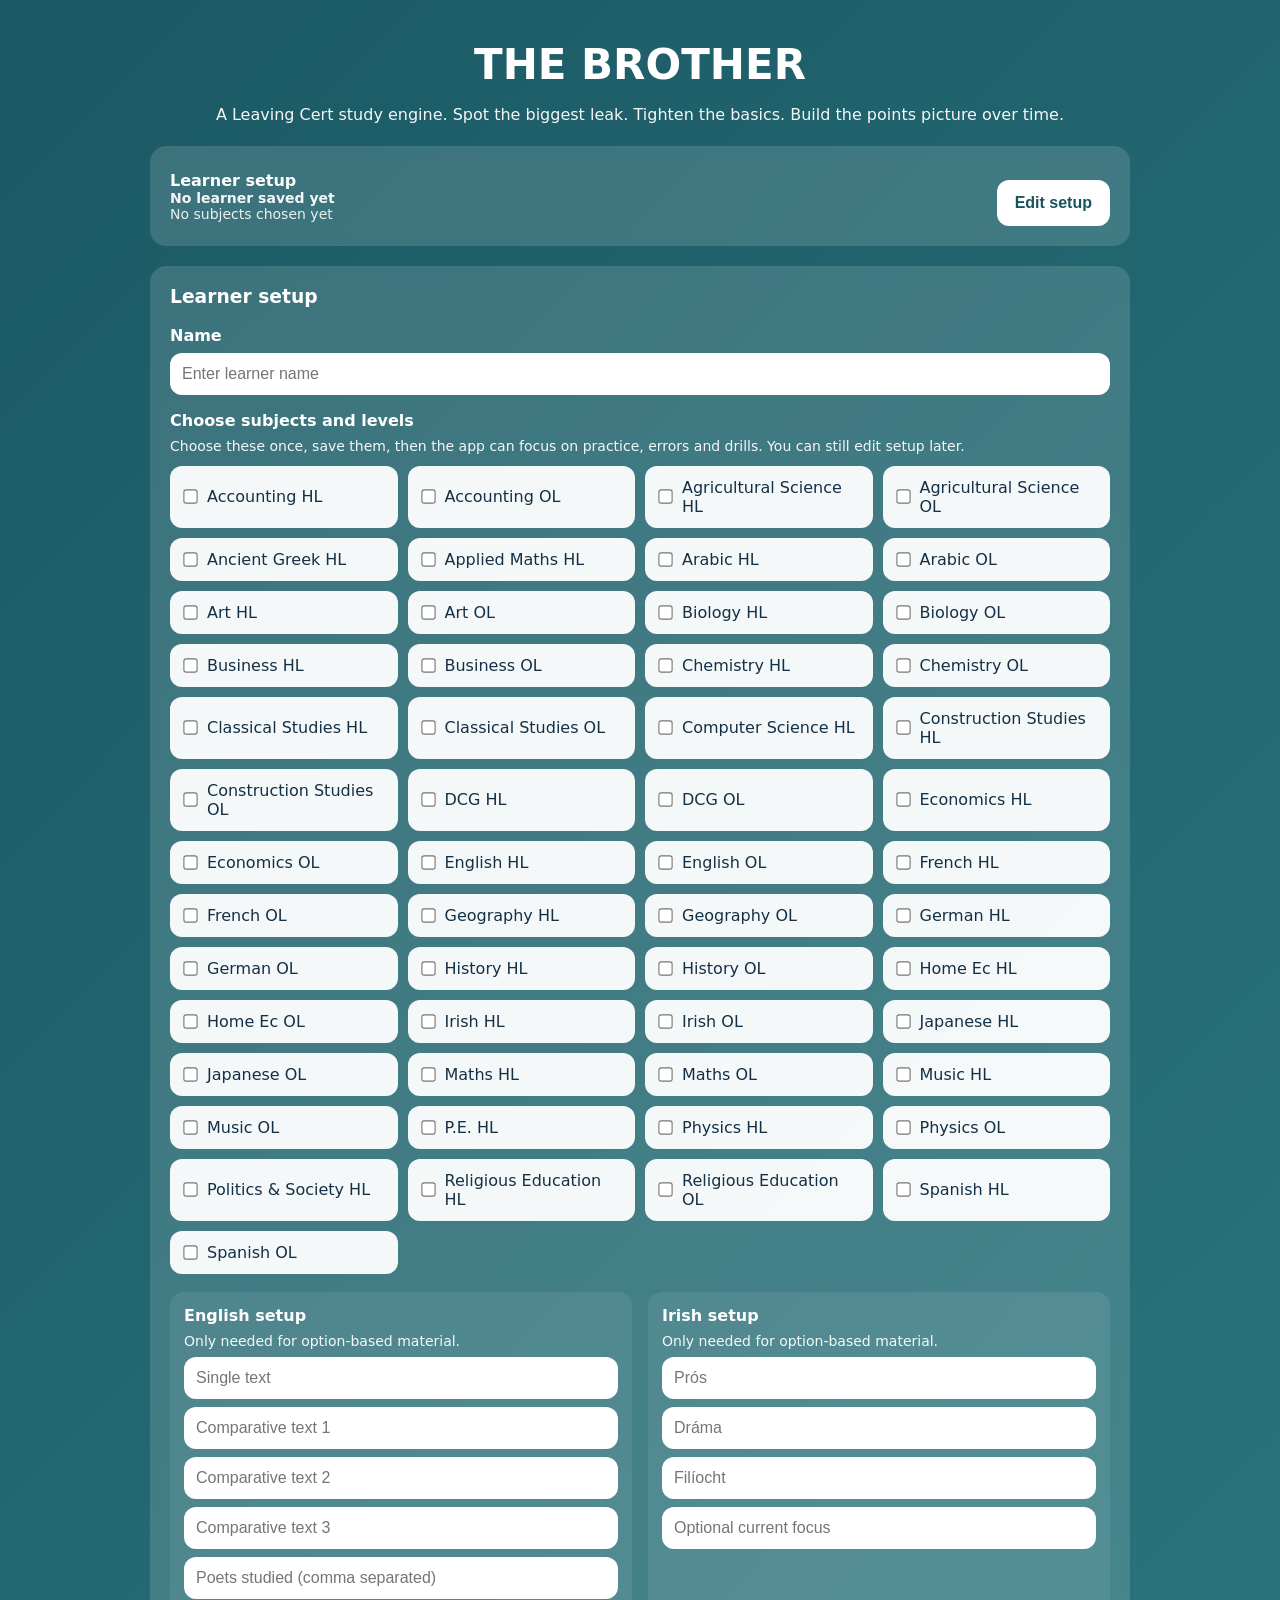
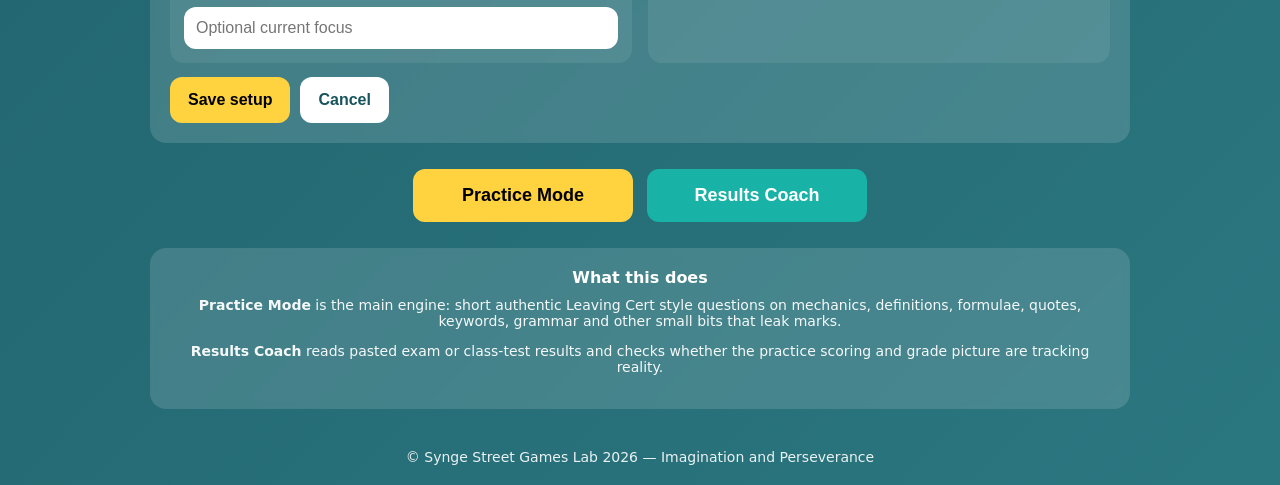
<file: index.html>
<!doctype html>
<html lang="en">
<head>
  <meta charset="utf-8" />
  <title>THE BROTHER — Leaving Cert Points Maximiser</title>
  <meta name="viewport" content="width=device-width, initial-scale=1" />
  <link rel="stylesheet" href="style.css" />
</head>
<body>
<main class="wrap">
  <h1>THE BROTHER</h1>
  <p class="sub">A Leaving Cert study engine. Spot the biggest leak. Tighten the basics. Build the points picture over time.</p>

  <section class="card" id="profileCard">
    <div class="rowSplit profileTop">
      <div>
        <strong>Learner setup</strong>
        <div class="tiny" id="profileSummary">First visit: enter a name, choose subjects and levels, then save.</div>
      </div>
      <div class="controls profileActions">
        <button id="editSetupBtn" class="ghost" type="button">Edit setup</button>
        
      </div>
    </div>
  </section>

  <section class="card hidden" id="setupCard">
    <h3 style="margin-top:0;">Learner setup</h3>
    <div class="fieldBlock">
      <label for="learnerNameInput"><strong>Name</strong></label>
      <input id="learnerNameInput" type="text" placeholder="Enter learner name" />
    </div>

    <div class="fieldBlock" style="margin-top:16px;">
      <strong>Choose subjects and levels</strong>
      <div class="tiny" style="margin-top:8px;">Choose these once, save them, then the app can focus on practice, errors and drills. You can still edit setup later.</div>
      <div id="subjectChecklist" class="checkGrid"></div>
    </div>

    <div class="rowSplit" style="margin-top:18px;">
      <div class="fieldBlock setupPanel">
        <h4 style="margin:0 0 8px;">English setup</h4>
        <div class="tiny">Only needed for option-based material.</div>
        <input id="engSingleText" type="text" placeholder="Single text" />
        <input id="engComp1" type="text" placeholder="Comparative text 1" />
        <input id="engComp2" type="text" placeholder="Comparative text 2" />
        <input id="engComp3" type="text" placeholder="Comparative text 3" />
        <input id="engPoets" type="text" placeholder="Poets studied (comma separated)" />
        <input id="engFocus" type="text" placeholder="Optional current focus" />
      </div>
      <div class="fieldBlock setupPanel">
        <h4 style="margin:0 0 8px;">Irish setup</h4>
        <div class="tiny">Only needed for option-based material.</div>
        <input id="irlPros" type="text" placeholder="Prós" />
        <input id="irlDrama" type="text" placeholder="Dráma" />
        <input id="irlFiliocht" type="text" placeholder="Filíocht" />
        <input id="irlFocus" type="text" placeholder="Optional current focus" />
      </div>
    </div>

    <div class="controls">
      <button id="saveSetupBtn" class="goldBtn" type="button">Save setup</button>
      <button id="cancelSetupBtn" class="ghost" type="button">Cancel</button>
    </div>
  </section>

  <div class="menu twoColMenu">
    <button onclick="location.href='practice.html'" class="menuBtn goldBtn">Practice Mode</button>
    <button onclick="location.href='results.html'" class="menuBtn tealBtn">Results Coach</button>
  </div>

  <div class="card centeredCard">
    <strong>What this does</strong>
    <p class="tiny" style="margin-top:10px;"><strong>Practice Mode</strong> is the main engine: short authentic Leaving Cert style questions on mechanics, definitions, formulae, quotes, keywords, grammar and other small bits that leak marks.</p>
    <p class="tiny" style="margin-top:10px;"><strong>Results Coach</strong> reads pasted exam or class-test results and checks whether the practice scoring and grade picture are tracking reality.</p>
  </div>
</main>
<footer>© Synge Street Games Lab 2026 — Imagination and Perseverance</footer>
<script src="subject-data.js"></script>
<script src="script.js"></script>
</body>
</html>
</file>
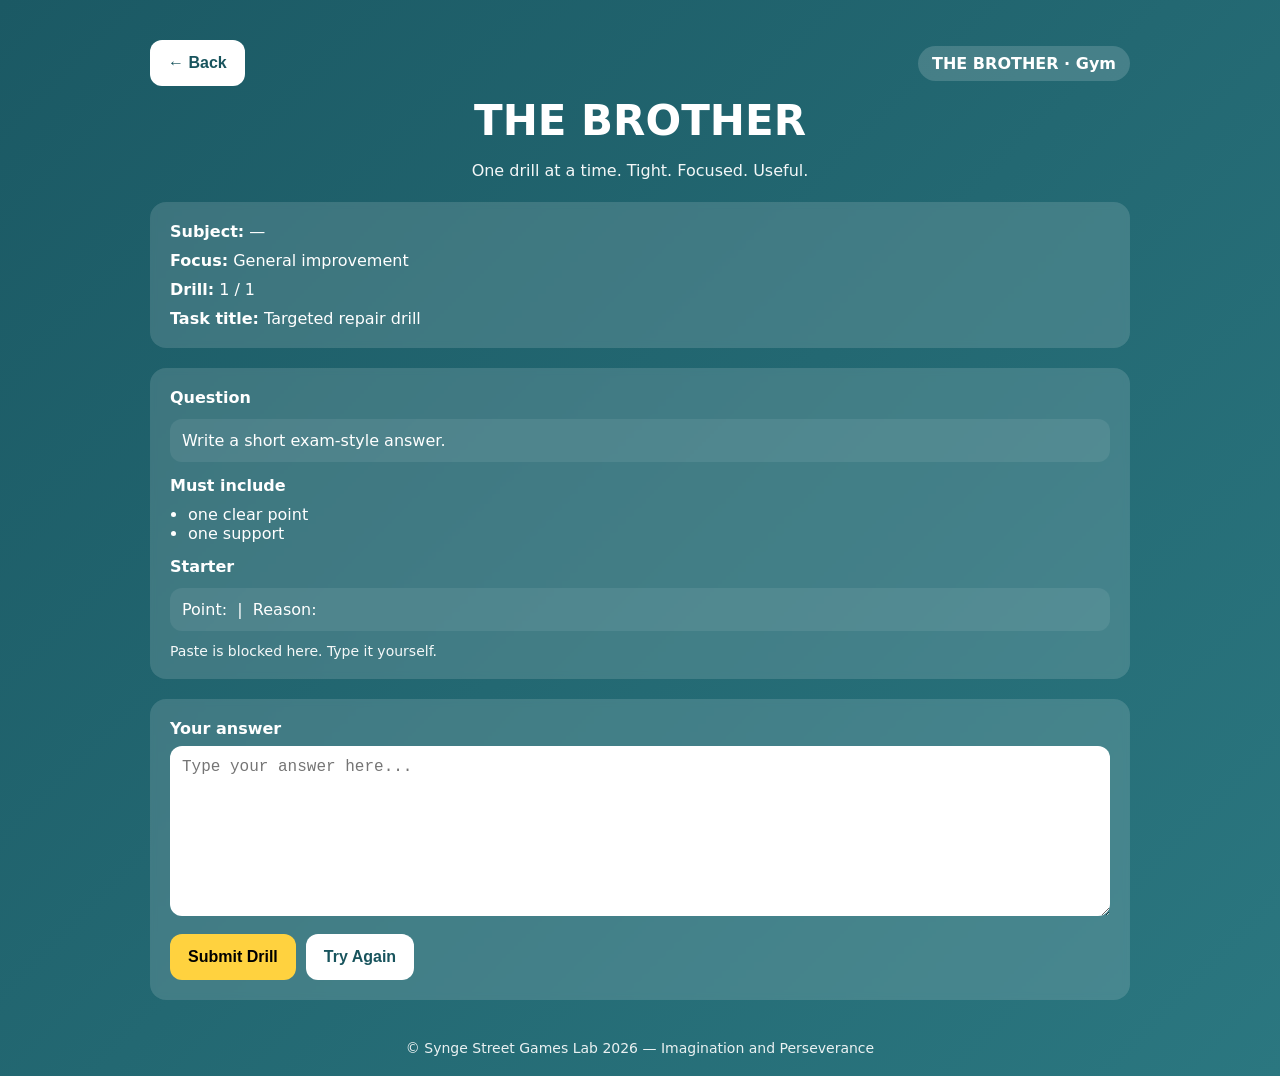
<file: drill.html>
<!doctype html>
<html lang="en">
<head>
  <meta charset="utf-8" />
  <title>THE BROTHER — Gym</title>
  <meta name="viewport" content="width=device-width, initial-scale=1" />
  <link rel="stylesheet" href="style.css" />
</head>
<body>

<main class="wrap">
  <div class="topBar">
    <button onclick="location.href='results.html'" class="ghost">← Back</button>
    <div class="pill">THE BROTHER · Gym</div>
  </div>

  <h1>THE BROTHER</h1>
  <p class="sub">One drill at a time. Tight. Focused. Useful.</p>

  <div class="card">
    <div><strong>Subject:</strong> <span id="subjectLabel"></span></div>
    <div style="margin-top:10px;"><strong>Focus:</strong> <span id="focusLabel"></span></div>
    <div style="margin-top:10px;"><strong>Drill:</strong> <span id="drillCounter"></span></div>
    <div style="margin-top:10px;"><strong>Task title:</strong> <span id="taskTitle"></span></div>
  </div>

  <div class="card">
    <div><strong>Question</strong></div>
    <div id="taskQuestion" class="exampleBox"></div>
    <div style="margin-top:14px;"><strong>Must include</strong></div>
    <ul id="mustIncludeList" class="mustList"></ul>
    <div style="margin-top:14px;"><strong>Starter</strong></div>
    <div id="starterBox" class="exampleBox"></div>
    <div class="tiny" style="margin-top:12px;">Paste is blocked here. Type it yourself.</div>
  </div>

  <div class="card">
    <strong>Your answer</strong>
    <textarea id="drillInput" placeholder="Type your answer here..."></textarea>
    <div class="controls">
      <button id="submitDrillBtn" class="goldBtn" type="button">Submit Drill</button>
      <button id="tryAgainBtn" class="ghost" type="button">Try Again</button>
      <button id="nextDrillBtn" class="tealBtn hidden" type="button">Next Drill</button>
      <button id="finishGymBtn" class="tealBtn hidden" type="button">Finish Gym</button>
    </div>
  </div>

  <section id="drillOut" class="card hidden"></section>
  <section id="gymSummary" class="card hidden"></section>
</main>

<footer>
  © Synge Street Games Lab 2026 — Imagination and Perseverance
</footer>

<script src="subject-data.js"></script>
<script src="ai.js"></script>
<script src="drill.js"></script>
</body>
</html>
</file>
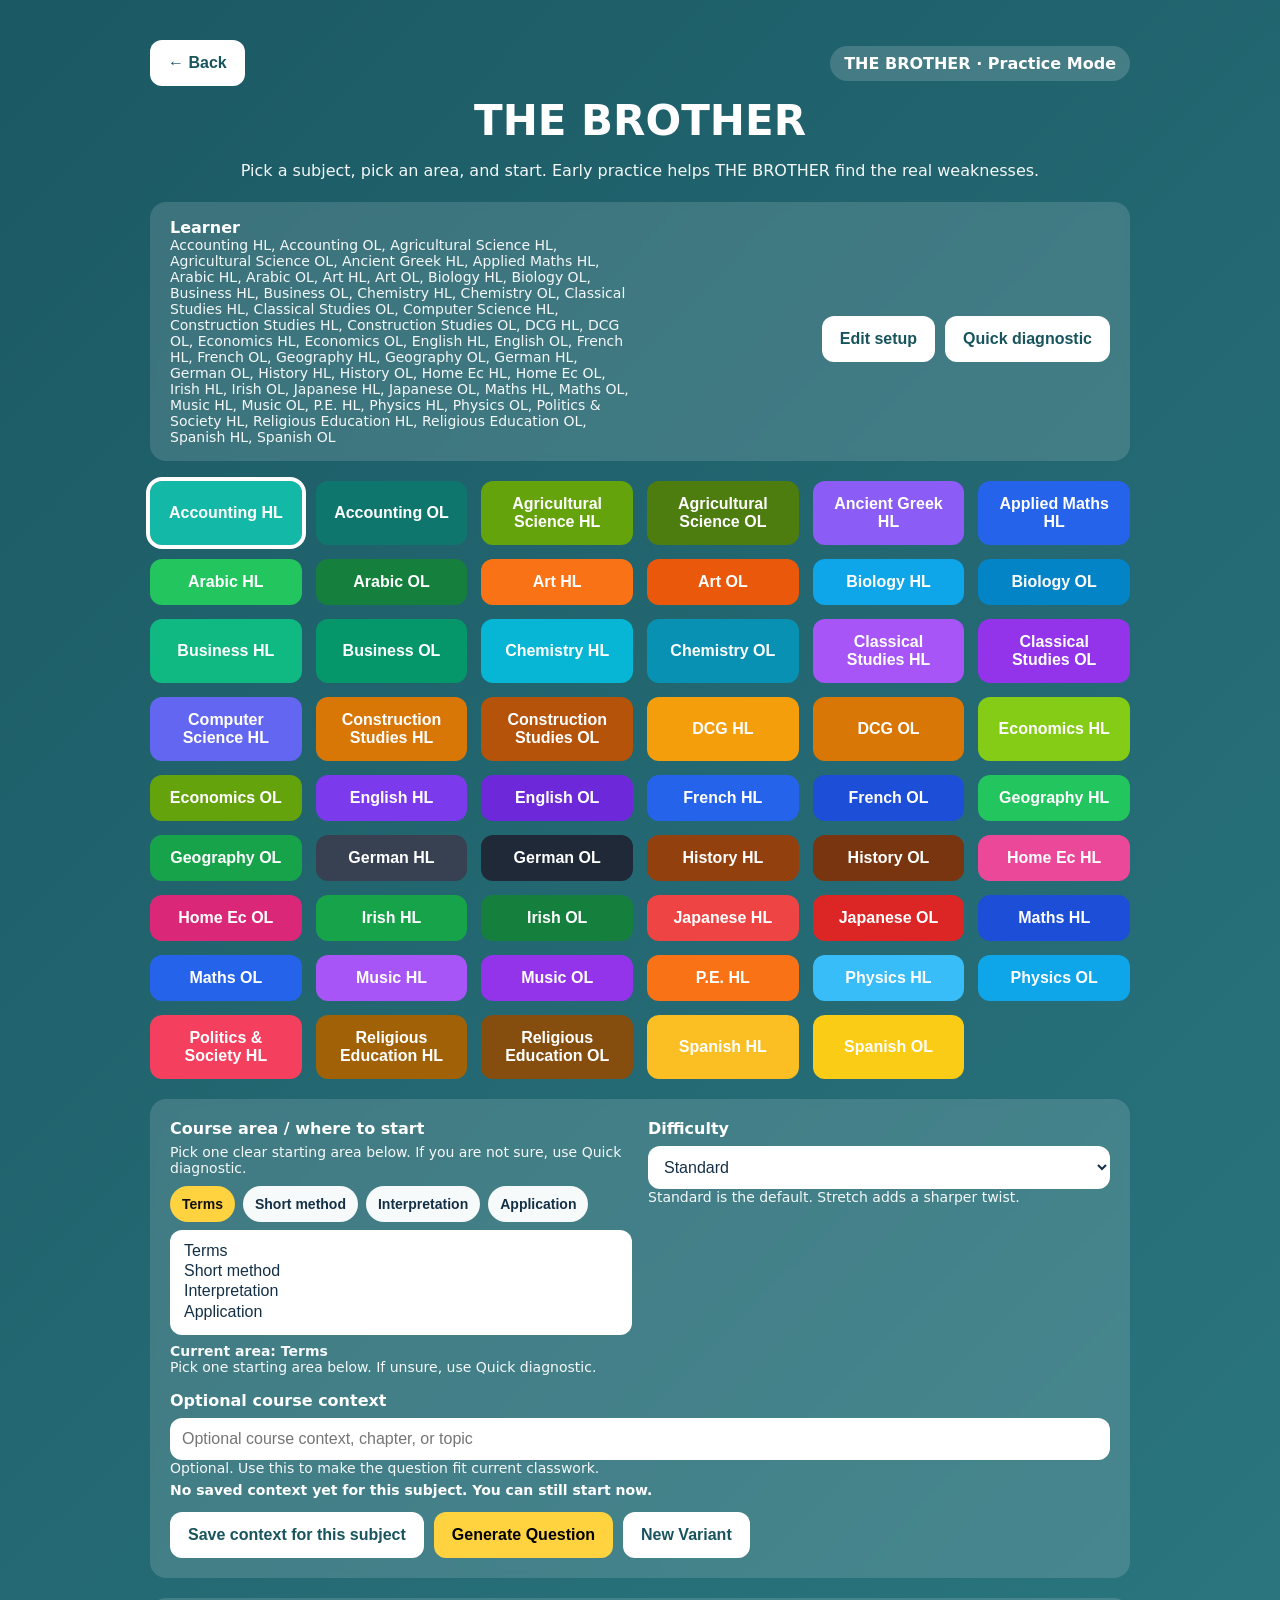
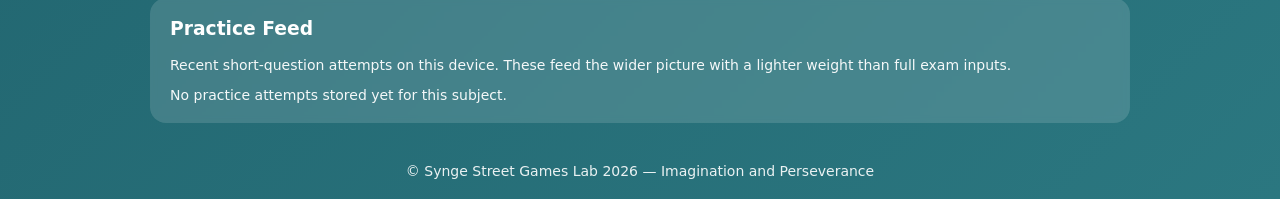
<file: practice.html>
<!doctype html>
<html lang="en">
<head>
  <meta charset="utf-8" />
  <title>THE BROTHER — Practice Mode</title>
  <meta name="viewport" content="width=device-width, initial-scale=1" />
  <link rel="stylesheet" href="style.css" />
</head>
<body>

<main class="wrap">
  <div class="topBar">
    <button onclick="location.href='index.html'" class="ghost">← Back</button>
    <div class="pill">THE BROTHER · Practice Mode</div>
  </div>

  <h1>THE BROTHER</h1>
  <p class="sub" id="practiceIntro">
    Short. Authentic. Marked fast. The mechanics first.
  </p>

  <section class="card compactCard">
    <div class="rowSplit profileMini">
      <div>
        <strong id="practiceProfileName">Learner</strong>
        <div class="tiny" id="practiceProfileSummary">Setup once, then straight into practice.</div>
      </div>
      <div class="controls profileActions">
        <button id="editSetupPracticeBtn" class="ghost" type="button">Edit setup</button>
        <button id="diagnosticBtn" class="ghost" type="button">Quick diagnostic</button>
      </div>
    </div>
  </section>

  <div id="subjectGrid" class="subjectGrid"></div>

  <div class="card">
    <div class="rowSplit">
      <div class="fieldBlock">
        <label for="practiceTypeSelect"><strong>Course area / where to start</strong></label>
        <div class="tiny" style="margin-top:6px;">Pick one clear starting area below. If you are not sure, use Quick diagnostic.</div>
        <div id="practiceAreaButtons" class="areaButtons"></div>
        <select id="practiceTypeSelect"></select>
        <div class="tiny" id="practiceAreaCurrent"></div>
        <div class="tiny" id="practiceTypeHelp">
          Focus on the mechanics: definitions, formulae, quotes, short structured answers, keyword knowledge.
        </div>
      </div>

      <div class="fieldBlock">
        <label for="difficultySelect"><strong>Difficulty</strong></label>
        <select id="difficultySelect">
          <option value="foundation">Foundation</option>
          <option value="standard" selected>Standard</option>
          <option value="stretch">Stretch</option>
        </select>
        <div class="tiny">Standard is the default. Stretch adds a sharper twist.</div>
      </div>
    </div>

    <div class="fieldBlock" style="margin-top:16px;">
      <label for="courseContextInput"><strong>Optional course context</strong></label>
      <input id="courseContextInput" type="text" placeholder="e.g. Hamlet, Hécuba, enzymes, trigonometry, food studies" />
      <div class="tiny" id="courseContextHelp">Useful for text names, poets, topics, chapters, or any current class focus.</div>
      <div class="tiny" id="contextSavedNote" style="margin-top:6px;"></div>
    </div>

    <div class="controls">
      <button id="saveContextBtn" class="ghost" type="button">Save context for this subject</button>
      <button id="generateBtn" class="goldBtn" type="button">Generate Question</button>
      <button id="newVariantBtn" class="ghost" type="button">New Variant</button>
    </div>
  </div>

  <section id="practiceCard" class="card hidden"></section>

  <div class="card hidden" id="answerCard">
    <strong>Your answer</strong>
    <textarea id="practiceAnswer" placeholder="Type your answer here..."></textarea>
    <div class="controls">
      <button id="markBtn" class="goldBtn" type="button">Mark Answer</button>
      <button id="clearAnswerBtn" class="ghost" type="button">Clear</button>
    </div>
  </div>

  <section id="feedbackCard" class="card hidden"></section>

  <section id="practiceHistoryCard" class="card">
    <h3 style="margin-top:0;">Practice Feed</h3>
    <div class="tiny">Recent short-question attempts on this device. These feed the wider picture with a lighter weight than full exam inputs.</div>
    <div id="practiceHistory" class="resultBlock"></div>
  </section>
</main>

<footer>
  © Synge Street Games Lab 2026 — Imagination and Perseverance
</footer>

<script src="subject-data.js"></script>
<script src="ai.js"></script>
<script src="practice.js"></script>

</body>
</html>
</file>
<file: style.css>
:root{
  --bg1:#1b5964;
  --bg2:#2b7780;
  --panel:rgba(255,255,255,.14);
  --panel-strong:rgba(255,255,255,.22);
  --ink:#ffffff;
  --muted:rgba(255,255,255,.88);
  --gold:#ffd23f;
  --gold2:#ffc61a;
  --teal:#19b2a6;
  --line:rgba(255,255,255,.15);
}

body{
  margin:0;
  font-family:system-ui,-apple-system,Segoe UI,Roboto,sans-serif;
  background:linear-gradient(135deg,var(--bg1),var(--bg2));
  color:var(--ink);
  min-height:100vh;
}

.wrap{max-width:980px;width:92%;margin:40px auto;}
h1{text-align:center;font-size:42px;margin:8px 0 10px;}
.sub{text-align:center;opacity:.95;margin-bottom:22px;}
footer{text-align:center;margin:30px auto 20px;opacity:.9;font-size:14px;max-width:980px;width:92%;}

.topBar{display:flex;justify-content:space-between;align-items:center;margin-bottom:10px;gap:12px;}
.pill{padding:8px 14px;border-radius:999px;background:rgba(255,255,255,.16);font-weight:800;}

.card{background:var(--panel);padding:20px;border-radius:16px;margin-top:20px;backdrop-filter:blur(3px);}
.compactCard{padding:16px 20px;}
.centeredCard,.centeredCard p,.centeredCard strong{text-align:center;}
.hidden{display:none;}

textarea,input[type="text"],select{
  width:100%;padding:12px;border-radius:12px;border:none;font-size:16px;margin-top:8px;box-sizing:border-box;
  background:#ffffff;color:#143046;
}
select option{color:#143046;background:#ffffff;}
textarea{min-height:170px;}

.controls{display:flex;gap:10px;flex-wrap:wrap;margin-top:14px;}
button{border:none;padding:14px 18px;border-radius:12px;font-size:16px;cursor:pointer;font-weight:800;}
.goldBtn{background:var(--gold);color:black;}
.goldBtn:hover{background:var(--gold2);}
.tealBtn{background:var(--teal);color:white;}
.tealBtn:hover{filter:brightness(.95);}
.ghost{background:white;color:#18545d;}
.warnBtn{background:#ffe6cc;color:#7a3e00;}

.subjectGrid{display:grid;grid-template-columns:repeat(auto-fit,minmax(150px,1fr));gap:14px;margin:20px 0;}
.subjectBtn{padding:14px;border-radius:12px;font-weight:800;border:none;cursor:pointer;color:white;}
.subjectBtn:hover{transform:scale(1.02);}
.subjectBtn.active{outline:4px solid white;}

.resultBlock{margin-top:14px;}
.tiny{font-size:14px;opacity:.95;}
.exampleBox{white-space:pre-wrap;font-family:inherit;margin:12px 0 0 0;background:rgba(255,255,255,.08);padding:12px;border-radius:12px;}
.rowSplit{display:grid;grid-template-columns:1fr 1fr;gap:16px;}
.fieldBlock{min-width:0;}
.mustList{margin:10px 0 0 18px;padding:0;}
.improvementBanner{margin-top:12px;padding:12px;border-radius:12px;background:rgba(255,210,63,.18);font-weight:800;}
.caoBig{font-size:36px;font-weight:900;margin-top:8px;}
.menu{display:flex;justify-content:center;gap:14px;margin:26px 0;flex-wrap:wrap;}
.twoColMenu .menuBtn{min-width:220px;}
.menuBtn{font-size:18px;padding:16px 22px;}
.historyRow,.pictureRow{display:flex;justify-content:space-between;gap:16px;align-items:flex-start;padding:10px 0;border-bottom:1px solid var(--line);}
.historyRow span,.pictureRow span{opacity:.95;text-align:right;}
.scorePill{display:inline-block;margin-top:8px;padding:8px 14px;border-radius:999px;background:rgba(255,210,63,.2);font-weight:900;}
canvas{margin-top:14px;background:white;border-radius:12px;padding:10px;}

.checkGrid{display:grid;grid-template-columns:repeat(auto-fit,minmax(200px,1fr));gap:10px;margin-top:12px;}
.checkItem{display:flex;align-items:center;gap:10px;background:rgba(255,255,255,.95);color:#143046;border-radius:12px;padding:12px 14px;}
.checkItem input{transform:scale(1.1);margin:0;}
.setupPanel{background:rgba(255,255,255,.08);padding:14px;border-radius:14px;}
.profileTop,.profileMini{align-items:center;}
.profileActions{justify-content:flex-end;}
#contextSavedNote{opacity:1;font-weight:700;}

@media (max-width:760px){
  .twoColMenu,.rowSplit{grid-template-columns:1fr;}
  .historyRow,.pictureRow{flex-direction:column;}
  .historyRow span,.pictureRow span{text-align:left;}
}

select:focus,input[type="text"]:focus,textarea:focus{outline:3px solid rgba(255,210,63,.45);}

.areaButtons{display:flex;flex-wrap:wrap;gap:8px;margin-top:10px;}
.areaBtn{background:rgba(255,255,255,.96);color:#143046;padding:10px 12px;border-radius:999px;border:none;font-size:14px;font-weight:800;}
.areaBtn.active{background:var(--gold);color:#111;}
#practiceAreaCurrent{margin-top:8px;font-weight:700;}
</file>
